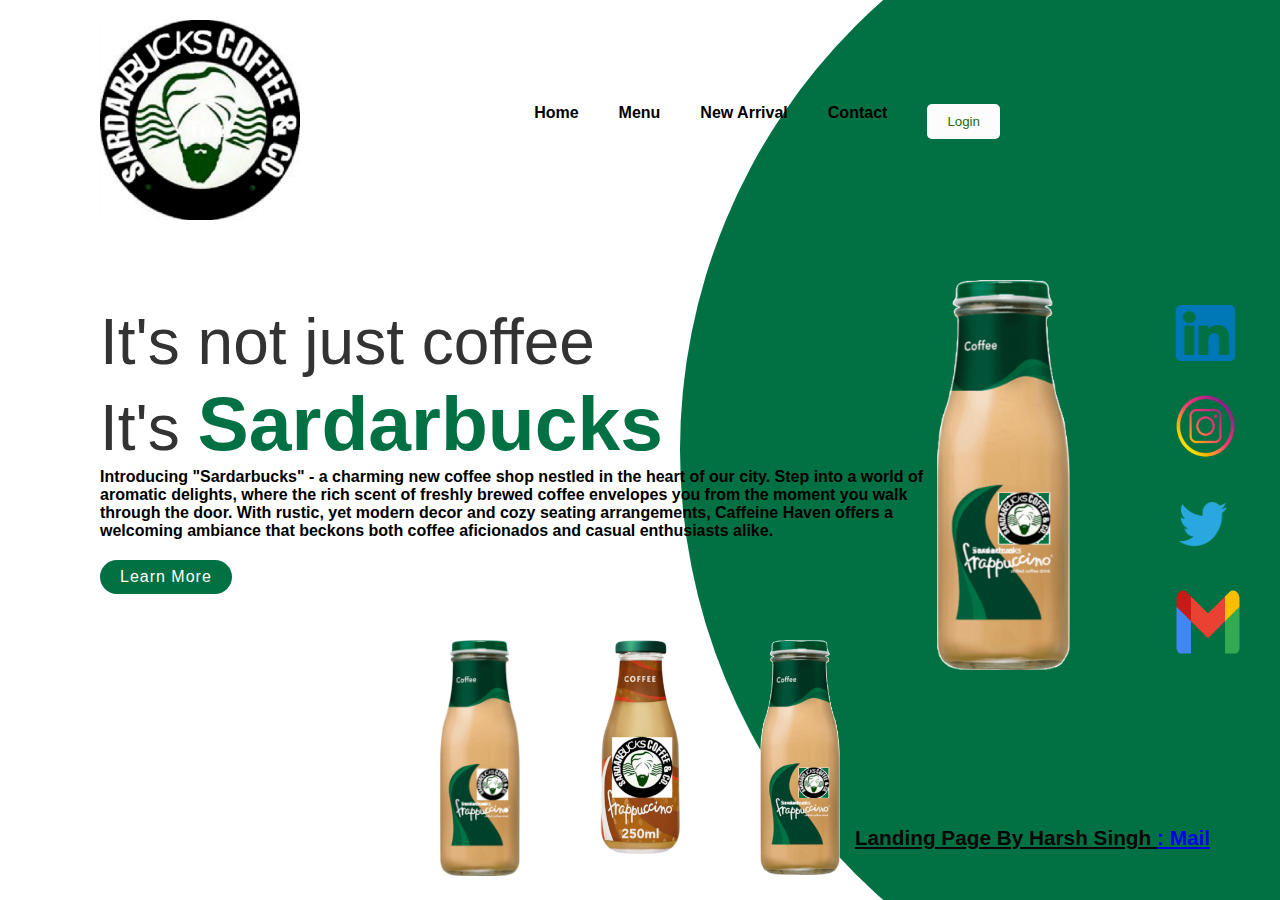
<file: index.html>
<!DOCTYPE html>
<html lang="en">

<head>
    <meta charset="UTF-8">
    <meta name="viewport" content="width=device-width, initial-scale=1.0">
    <title>Sardarbucks website landing page</title>
    <link rel="stylesheet" href="landing_page.css" />

</head>

<body>
    <section>
        <div class="circle"></div>
        <div class="name_pata">
            <h5>Landing Page By Harsh Singh <a href="https://mail.google.com/mail/u/0/#inbox" target="_blank">: Mail</a><br></h5>
            
        </div>
        <header>
            <a href="#"><img src="sardarbucks.png" class="logo" width="200"></a>

            <ul>
                <li id="li_1"><a href="#">Home</a></li>
                <li class="li_1"><a href="#">Menu</a></li>
                <li><a href="#">New Arrival</a></li>
                <li><a href="#">Contact</a></li>
                <li><a><button class="button" onclick="login()">Login</button></a></li>
            </ul>
        </header>
        <div class="content">
            <div class="textBox">
                <h2>It's not just coffee<br>It's <span>Sardarbucks</span></h2>
                <h4>Introducing "Sardarbucks" - a charming new coffee shop nestled in the heart of our city. Step into a
                    world of aromatic delights, where the rich scent of freshly brewed coffee envelopes you from the
                    moment you walk through the door. With rustic, yet modern decor and cozy seating arrangements,
                    Caffeine Haven offers a welcoming ambiance that beckons both coffee aficionados and casual
                    enthusiasts alike.</h4>
                <a href="#">Learn More</a>
                </div>
                <div class="imgBox">
                    <img src="pic 1.png" class="sardarbucks">
            </div>
        </div>
        <ul class="thumb">
            <li><img src= "thumb1.png" onclick="imgSlider('thumb1.png')"></li>
            <li><img src= "thumb2.png" onclick="imgSlider('thumb2.png')"></li>
            <li><img src= "thumb3.png" onclick="imgSlider('thumb3.png')"></li>
        </ul>
        <ul class="sci">
            <li><a href="https://linkedin.com" target="_blank"><img src="linkedin.png" width="85" height="80" ></a></li>
            <li><a href="https://instagram.com" target="_blank"><img src="instagram.png" width="85" height="90"></a></li>
            <li><a href="https://twitter.com" target="_blank"><img src="twitter.png" width="80" height="90"></a></li>
            <li><a href="https://mail.google.com/mail/u/0/#inbox" target="_blank"><img src="mail.png" width="90" height="90"></a></li>
        </ul> 
    </section>
    <script type="text/javascript">
        function imgSlider(anything){
            document.querySelector('.sardarbucks').src = anything;
        }

    </script>
    <script>
        function login() {
            window.open('login.html', '_blank');
        }
    </script>
</body>

</html>
</file>
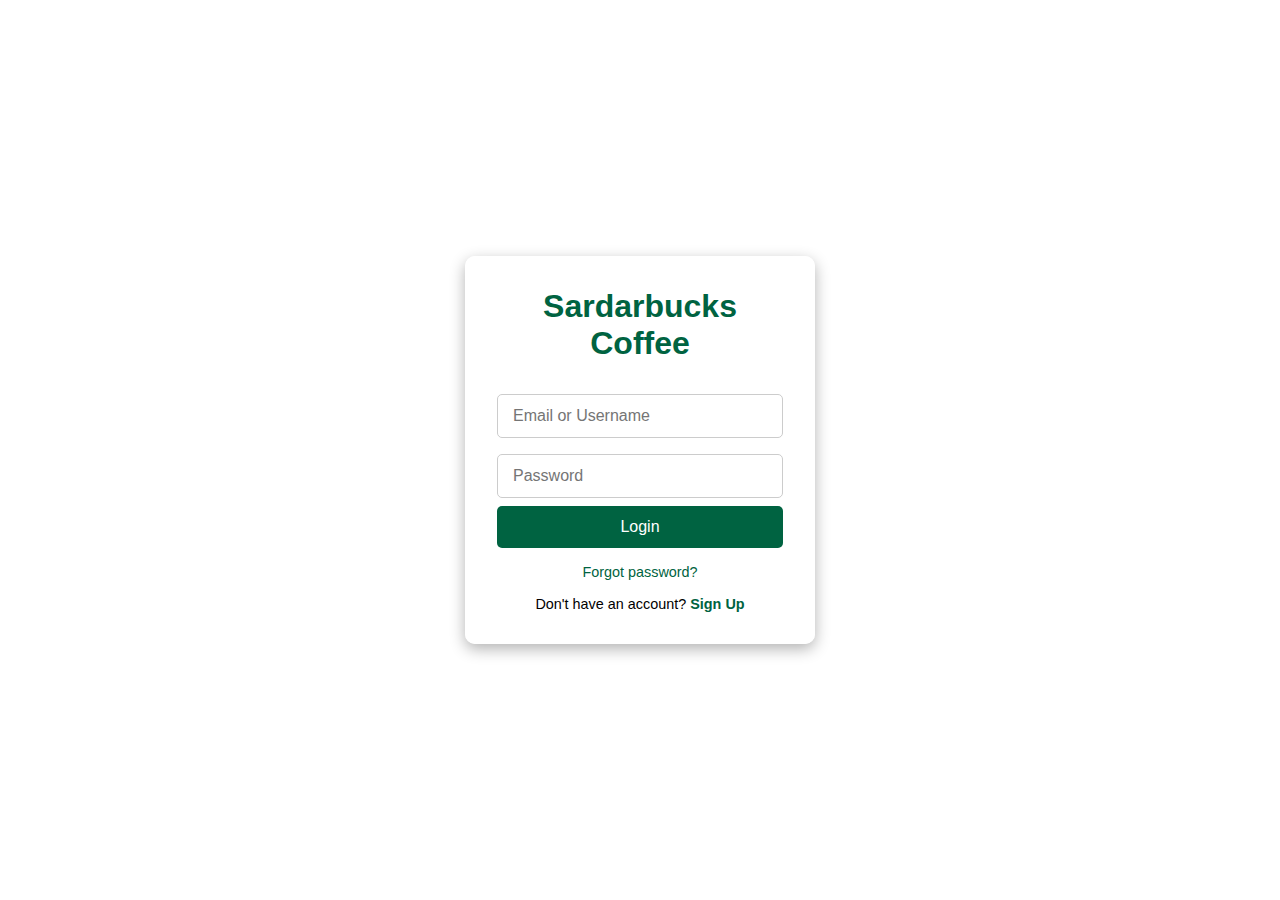
<file: login.html>
<!DOCTYPE html>
<html lang="en">
<head>
    <meta charset="UTF-8">
    <meta name="viewport" content="width=device-width, initial-scale=1.0">
    <title>Starbucks Coffee - Login</title>
    <style>
        * {
            margin: 0;
            padding: 0;
            box-sizing: border-box;
        }

        body {
            font-family: 'Arial', sans-serif;
            background: url('https://www.starbucks.com/weblx/images/rewards/rewards-background.jpg') no-repeat center center fixed;
            background-size: cover;
            height: 100vh;
            display: flex;
            justify-content: center;
            align-items: center;
        }

        .login-container {
            background-color: rgba(255, 255, 255, 0.9);
            padding: 2rem;
            width: 350px;
            border-radius: 10px;
            box-shadow: 0px 5px 15px rgba(0, 0, 0, 0.3);
            text-align: center;
        }

        .login-container h1 {
            color: #006341;
            margin-bottom: 1.5rem;
        }

        .login-container input {
            width: 100%;
            padding: 12px 15px;
            margin: 8px 0;
            border-radius: 5px;
            border: 1px solid #ccc;
            font-size: 1rem;
        }

        .login-container button {
            background-color: #006341;
            color: white;
            padding: 12px;
            border: none;
            border-radius: 5px;
            width: 100%;
            font-size: 1rem;
            cursor: pointer;
        }

        .login-container button:hover {
            background-color: #004d2b;
        }

        .login-container .forgot-password {
            color: #006341;
            margin-top: 1rem;
            display: block;
            text-decoration: none;
            font-size: 0.9rem;
        }

        .login-container .forgot-password:hover {
            text-decoration: underline;
        }

        .login-container .signup {
            margin-top: 1rem;
            font-size: 0.9rem;
        }

        .login-container .signup a {
            color: #006341;
            text-decoration: none;
            font-weight: bold;
        }

        .login-container .signup a:hover {
            text-decoration: underline;
        }
    </style>
</head>
<body>

    <div class="login-container">
        <h1>Sardarbucks Coffee</h1>
        <form>
            <input type="text" placeholder="Email or Username" required>
            <input type="password" placeholder="Password" required>
            <button onclick="openNewTab()">Login</button>
            <a href="#" class="forgot-password">Forgot password?</a>
        </form>
        <div class="signup">
            <p>Don't have an account? <a href="signup.html">Sign Up</a></p>
        </div>
    </div>
    <script>
        function openNewTab() {
            window.open('index.html', '_blank');
        }
    </script>
</body>
</html>
</file>
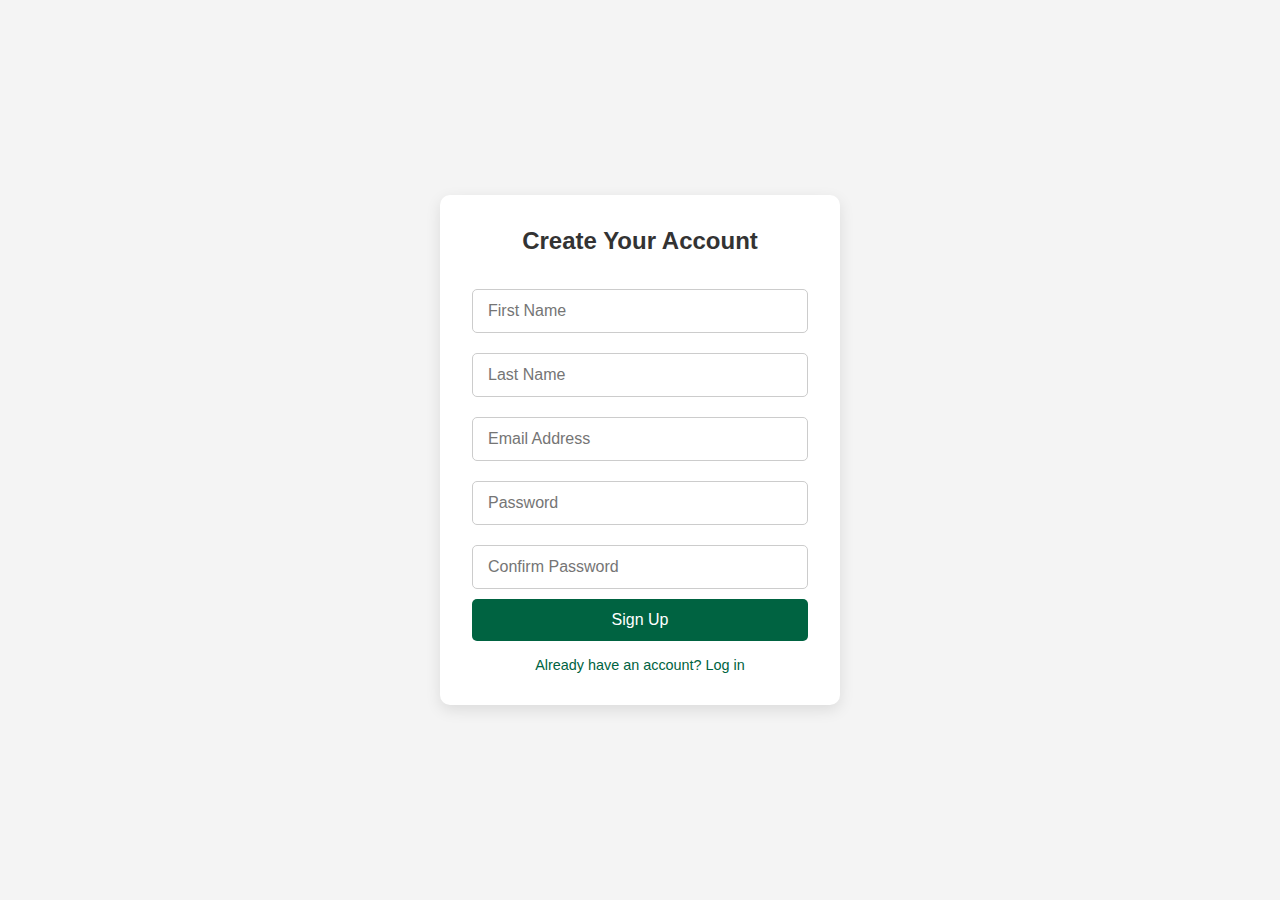
<file: signup.html>
<!DOCTYPE html>
<html lang="en">
<head>
    <meta charset="UTF-8">
    <meta name="viewport" content="width=device-width, initial-scale=1.0">
    <title>Signup Page</title>
    <style>
        * {
            margin: 0;
            padding: 0;
            box-sizing: border-box;
        }

        body {
            font-family: 'Arial', sans-serif;
            background-color: #f4f4f4;
            display: flex;
            justify-content: center;
            align-items: center;
            height: 100vh;
        }

        .signup-container {
            background-color: #fff;
            padding: 2rem;
            width: 400px;
            border-radius: 10px;
            box-shadow: 0px 5px 15px rgba(0, 0, 0, 0.1);
            text-align: center;
        }

        .signup-container h2 {
            color: #333;
            margin-bottom: 1.5rem;
        }

        .signup-container input {
            width: 100%;
            padding: 12px 15px;
            margin: 10px 0;
            border-radius: 5px;
            border: 1px solid #ccc;
            font-size: 1rem;
        }

        .signup-container button {
            background-color: #006341;
            color: white;
            padding: 12px;
            border: none;
            border-radius: 5px;
            width: 100%;
            font-size: 1rem;
            cursor: pointer;
        }

        .signup-container button:hover {
            background-color: #004d2b;
        }

        .signup-container .login-link {
            color: #006341;
            margin-top: 1rem;
            display: block;
            text-decoration: none;
            font-size: 0.9rem;
        }

        .signup-container .login-link:hover {
            text-decoration: underline;
        }
    </style>
</head>
<body>

    <div class="signup-container">
        <h2>Create Your Account</h2>
        <form>
            <input type="text" placeholder="First Name" required>
            <input type="text" placeholder="Last Name" required>
            <input type="email" placeholder="Email Address" required>
            <input type="password" placeholder="Password" required>
            <input type="password" placeholder="Confirm Password" required>
            <button type="submit" onclick="openNewTab()">Sign Up</button>
        </form>
        <a href="login.html" class="login-link">Already have an account? Log in</a>
    </div>


    <script>
        function openNewTab() {
            window.open('index.html', '_blank');
        }
    </script>
</body>
</html>
</file>
<file: landing_page.css>
*{
    margin: 0;
    padding: 0;
    box-sizing: border-box;
    font-family: 'Popping', sans-serif;
}
section
{
    position: relative;
    width: 100%;
    min-height: 100vh;
    padding: 100px;
    display: flex;
    justify-content: space-between;
    align-items: center;
    background: #fff;
}
header
{
    position: absolute;
    top: 0;
    left: 0;
    width: 100%;
    padding: 20px 100px;
    display: flex;
    justify-content: space-between;
    align-items: center;

}
header .sardarbucks
{
    position: relative;
    max-width: 100px;

}
header ul
{
    position: relative;
    padding-right: 180px;
    display: flex;}

header ul li
{
    
    list-style: none;
}
header ul li a
{
    display: inline-block;;
    color: black;
    font-weight: 900;
    margin-left: 40px;
    text-decoration: none;
}.button{
    position: relative;
    display: inline-block;
    padding: 10px 20px;
    border: none;
    border-radius: 5px;
    background-color: #fbfcfb;
    color: #276b0c;
    cursor: pointer;
    
}
header ul li a:hover
{
    background-color: #017143;
    color: rgb(0, 0, 0);
}
.content
{
    position: relative;
    width: 100%;
    display: flex;
    justify-content: space-between;
    align-items: center;
}
.content.textBox
{
    position: relative
    max-width: 600px;
}
.content .textBox h2
{
    color: #333;
    font-size: 4em;
    list-style: 1.4em;
    font-weight: 500;

}
.content .textBox h2 span
{
    color: #017143;
    font-size: 1.2em;
    font-weight: 900;

}
.content .textBox p 
{
    color: #333;
}
.content .textBox a
{
    display: inline-block;
    margin-top: 20px;
    padding: 8px 20px;
    background: #017143;
    color: #fff;
    border-radius: 40px;
    font-weight: 500;
    letter-spacing: 1px;
    text-decoration: none;
}
.content .imgBox
{
    width: 600px;
    display: flex;
    justify-content: flex-end;
    padding-right: 50px;
    margin-top: 50px;
}
.content .imgBox img
{
    max-height: 390px;
    padding-right: 60px;
}
.thumb
{
    position: absolute;
    left: 50%;
    bottom: 20px;
    transform: translate(-50%);
    display: flex;
}
.thumb li
{
    list-style: none;
    display: inline-block;
    margin: 0 40px;
    cursor: pointer;
    transition: 0.5s;
}
.thumb li:hover
{
    transform: translateY(-15px);
}
.thumb li img
{
    max-width: 80px;
}
.sci
{
    position: absolute;
    top: 45%;
    right: 25px;
    transform: translateY(-30%);
    display: flex;
    justify-content: center;
    align-items: cen;
    flex-direction: column;
}
.sci li
{
    list-style: none;
}
.sci li a
{
    display: inline-block;
    border-radius: 40px;
    margin: 2px;
    transform: scale(0.7);
}
.sci li a:hover 
{
  transform: translate(-15px);
}
.circle
{
    position: absolute;
    top: 0;
    left: 0;
    width: 100%;
    height: 100%;
    background: #017143;
    clip-path: circle(600px at right);

}
.name_pata
{
    position: absolute;
    bottom: 50px;
    right: 70px;
    font-size: 25px;
    text-decoration: underline;
    text-align: center;
    color: #070707;
}
</file>
